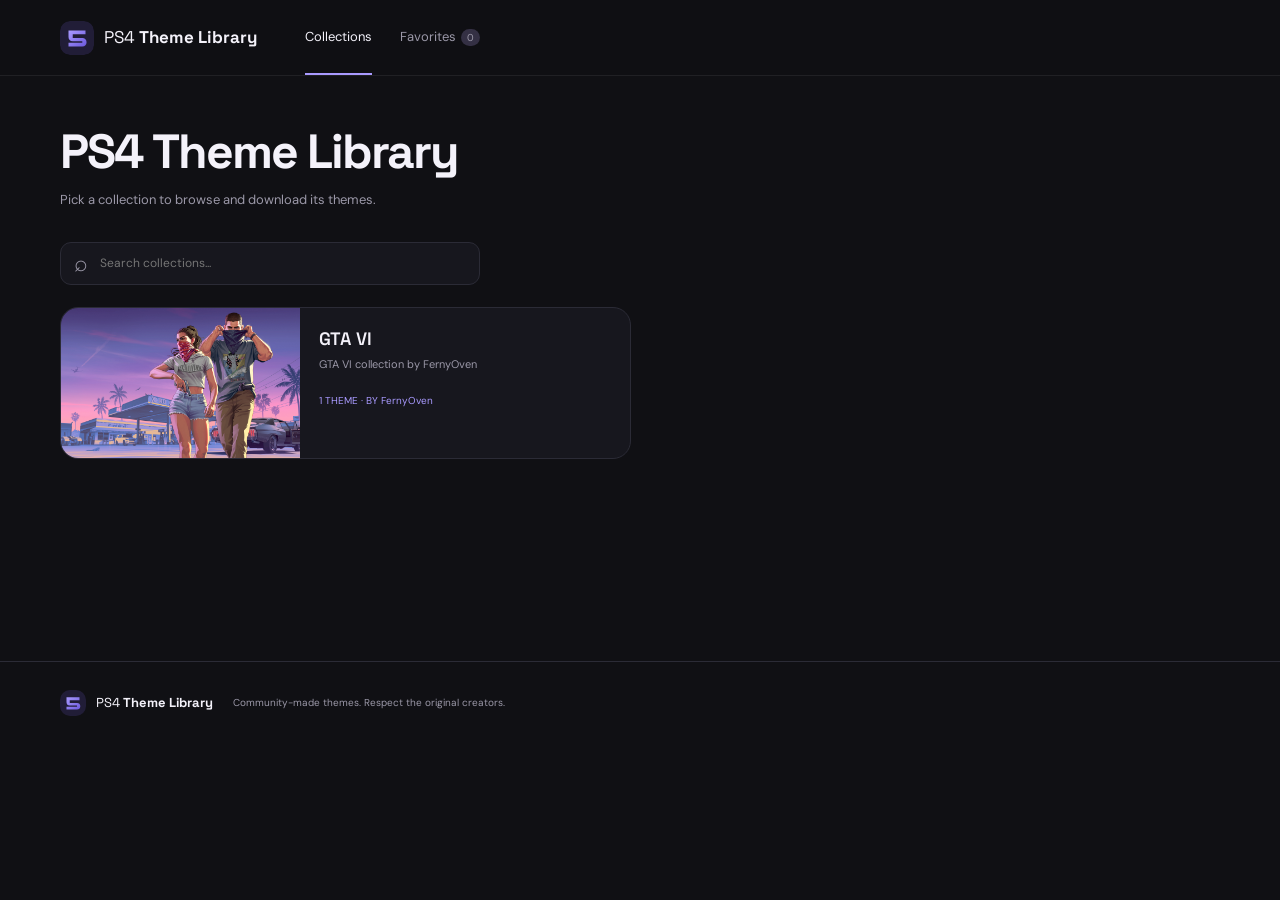
<file: index.html>
<!doctype html>
<html lang="en">
<head>
  <meta charset="utf-8">
  <meta name="viewport" content="width=device-width, initial-scale=1">
  <meta name="theme-color" content="#101014">
  <meta name="description" content="Browse and download community-made PS4 themes.">
  <title>PS4 Theme Library</title>
  <link rel="icon" href="assets/logo.svg" type="image/svg+xml">
  <link rel="stylesheet" href="styles.css?v=4">
  <script defer src="app.js?v=4"></script>
</head>
<body data-page="home">
  <header class="site-header">
    <a class="brand" href="./" aria-label="PS4 Theme Library home">
      <img src="assets/logo.svg" alt="" width="34" height="34">
      <span>PS4 <b>Theme Library</b></span>
    </a>
    <nav class="main-nav" aria-label="Main navigation">
      <a class="active" href="./">Collections</a>
      <a href="pages/favorites.html">Favorites <span id="favorite-nav-count" class="nav-count">0</span></a>
    </nav>
    <a class="github-link" href="https://github.com/" target="_blank" rel="noreferrer">GitHub ↗</a>
  </header>

  <main class="container page-container">
    <div class="page-intro">
      <h1>PS4 Theme Library</h1>
      <p>Pick a collection to browse and download its themes.</p>
    </div>
    <div class="collection-search">
      <label class="search-box"><span aria-hidden="true">⌕</span><input id="search-input" type="search" placeholder="Search collections..." autocomplete="off"></label>
    </div>
    <div id="problems"></div>
    <div id="collection-grid" class="collection-grid" aria-live="polite"><div class="loading-state">Loading collections…</div></div>
  </main>

  <footer class="site-footer"><a class="brand footer-brand" href="./"><img src="assets/logo.svg" alt="" width="26" height="26"><span>PS4 <b>Theme Library</b></span></a><p>Community-made themes. Respect the original creators.</p></footer>
  <div id="toast" class="toast" role="status" aria-live="polite"></div>
  <script>setTimeout(function(){var el=document.querySelector(".loading-state");if(el){el.innerHTML="<strong>Still loading…</strong>"+(window.__ps4tl?"The data is taking too long to load. Refresh the page; if it keeps happening, open the browser console (F12) to see which file failed.":"The site script (app.js) did not start. Make sure app.js is in the root of your repository, then hard-refresh (Ctrl+Shift+R).");}},12000);</script>
</body>
</html>
</file>
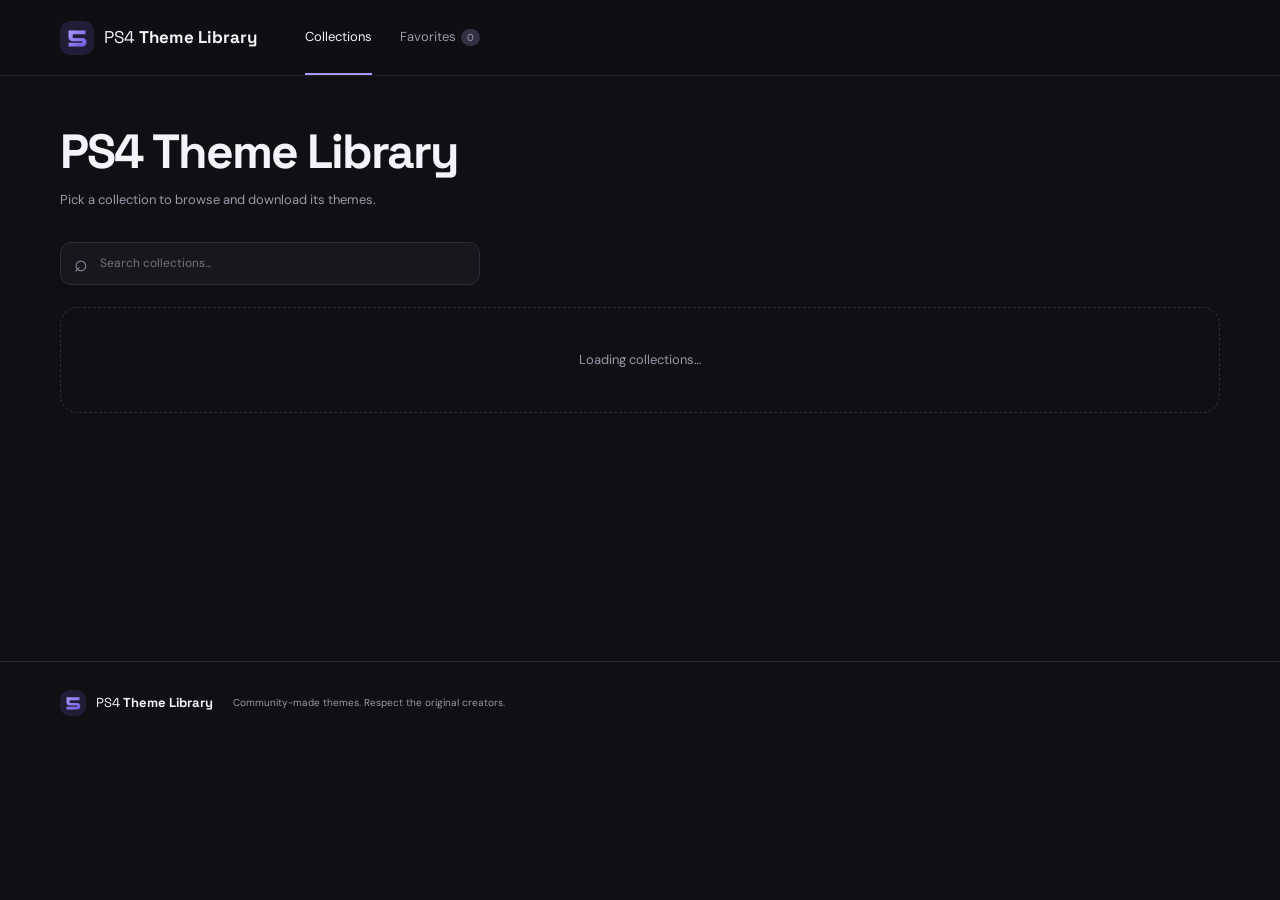
<file: pages/collection.html>
<!doctype html>
<html lang="en">
<head>
  <meta charset="utf-8"><meta name="viewport" content="width=device-width, initial-scale=1">
  <meta name="theme-color" content="#101014"><title>Collection · PS4 Theme Library</title>
  <link rel="icon" href="../assets/logo.svg" type="image/svg+xml"><link rel="stylesheet" href="../styles.css?v=4">
  <script defer src="../app.js?v=4"></script>
</head>
<body data-page="collection">
  <header class="site-header">
    <a class="brand" href="../"><img src="../assets/logo.svg" alt="" width="34" height="34"><span>PS4 <b>Theme Library</b></span></a>
    <nav class="main-nav" aria-label="Main navigation"><a class="active" href="../">Collections</a><a class="" href="favorites.html">Favorites <span id="favorite-nav-count" class="nav-count">0</span></a></nav>
    <a class="github-link" href="https://github.com/" target="_blank" rel="noreferrer">GitHub ↗</a>
  </header>
  <main class="container page-container">
    <div id="collection-detail"><div class="loading-state">Loading collection…</div></div>
  </main>
  <footer class="site-footer"><a class="brand footer-brand" href="../"><img src="../assets/logo.svg" alt="" width="26" height="26"><span>PS4 <b>Theme Library</b></span></a><p>Community-made themes. Respect the original creators.</p></footer>
  <div id="toast" class="toast" role="status" aria-live="polite"></div>
  <script>setTimeout(function(){var el=document.querySelector(".loading-state");if(el){el.innerHTML="<strong>Still loading…</strong>"+(window.__ps4tl?"The data is taking too long to load. Refresh the page; if it keeps happening, open the browser console (F12) to see which file failed.":"The site script (app.js) did not start. Make sure app.js is in the root of your repository, then hard-refresh (Ctrl+Shift+R).");}},12000);</script>
</body></html>
</file>
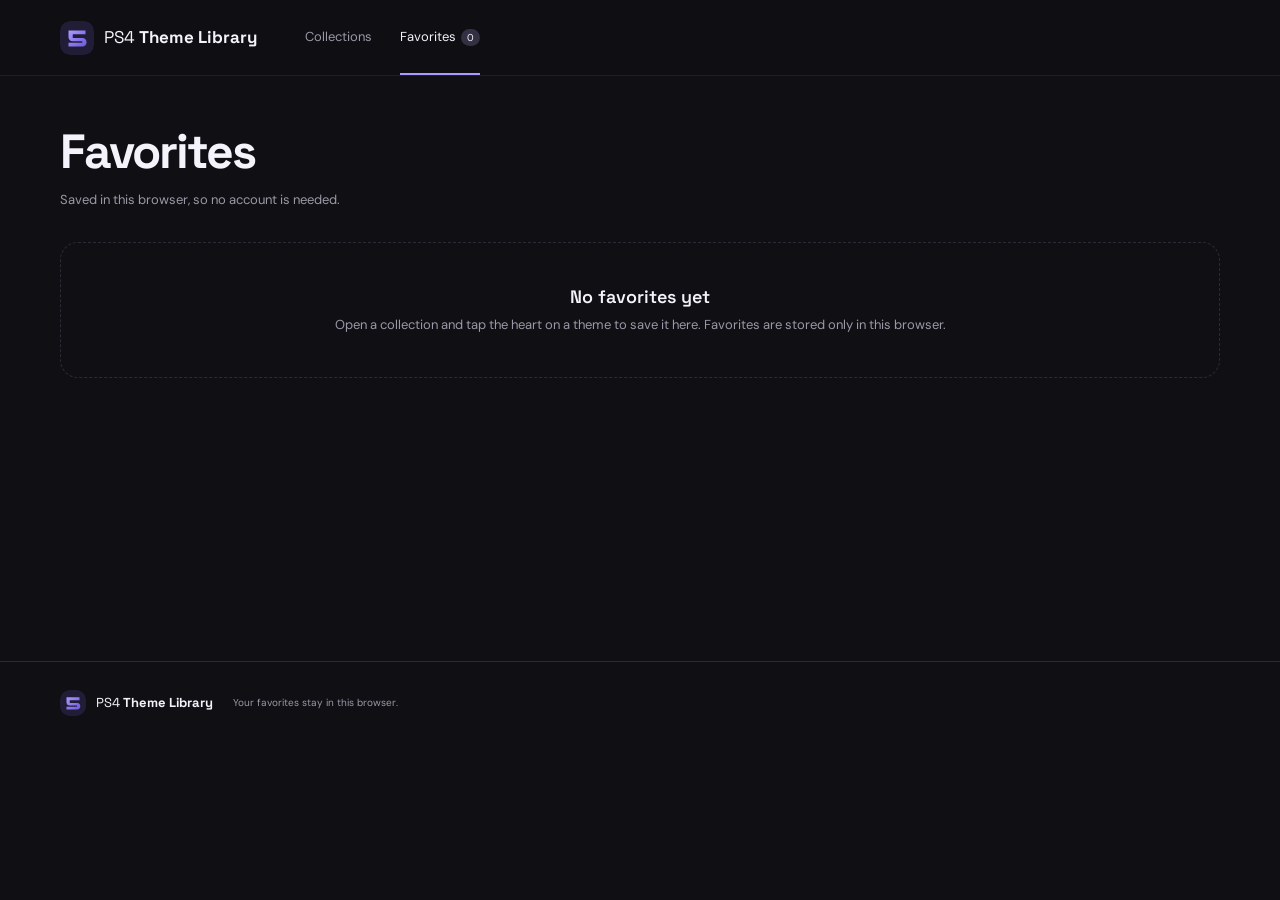
<file: pages/favorites.html>
<!doctype html>
<html lang="en">
<head>
  <meta charset="utf-8"><meta name="viewport" content="width=device-width, initial-scale=1">
  <meta name="theme-color" content="#101014"><title>Favorites · PS4 Theme Library</title>
  <link rel="icon" href="../assets/logo.svg" type="image/svg+xml"><link rel="stylesheet" href="../styles.css?v=4">
  <script defer src="../app.js?v=4"></script>
</head>
<body data-page="favorites">
  <header class="site-header">
    <a class="brand" href="../"><img src="../assets/logo.svg" alt="" width="34" height="34"><span>PS4 <b>Theme Library</b></span></a>
    <nav class="main-nav" aria-label="Main navigation"><a class="" href="../">Collections</a><a class="active" href="favorites.html">Favorites <span id="favorite-nav-count" class="nav-count">0</span></a></nav>
    <a class="github-link" href="https://github.com/" target="_blank" rel="noreferrer">GitHub ↗</a>
  </header>
  <main class="container page-container">
    <div class="page-intro"><h1>Favorites</h1><p>Saved in this browser, so no account is needed.</p></div>
    <div id="favorites-grid" class="theme-grid"><div class="loading-state">Loading favorites…</div></div>
  </main>
  <footer class="site-footer"><a class="brand footer-brand" href="../"><img src="../assets/logo.svg" alt="" width="26" height="26"><span>PS4 <b>Theme Library</b></span></a><p>Your favorites stay in this browser.</p></footer>
  <div id="toast" class="toast" role="status" aria-live="polite"></div>
  <script>setTimeout(function(){var el=document.querySelector(".loading-state");if(el){el.innerHTML="<strong>Still loading…</strong>"+(window.__ps4tl?"The data is taking too long to load. Refresh the page; if it keeps happening, open the browser console (F12) to see which file failed.":"The site script (app.js) did not start. Make sure app.js is in the root of your repository, then hard-refresh (Ctrl+Shift+R).");}},12000);</script>
</body></html>
</file>
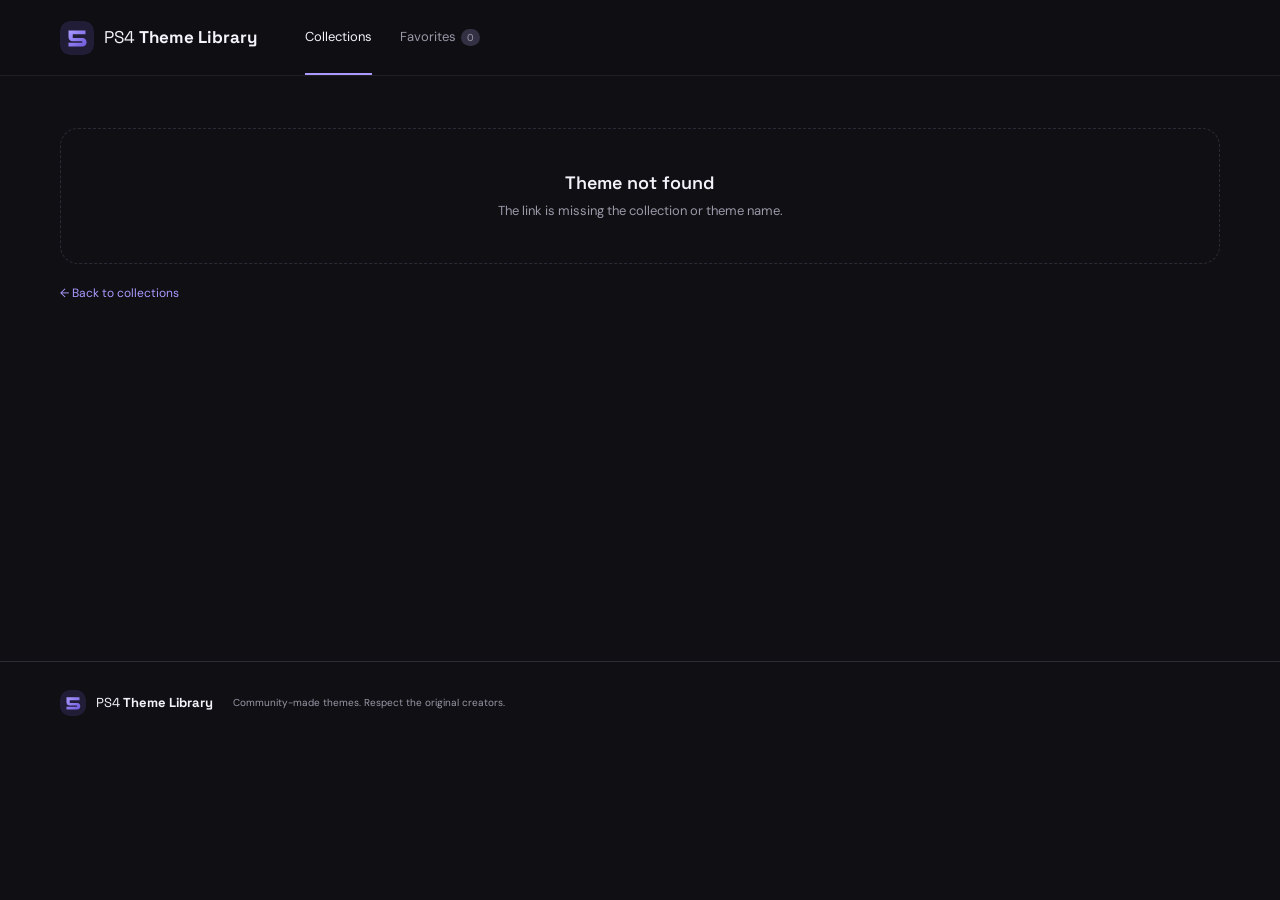
<file: pages/theme.html>
<!doctype html>
<html lang="en">
<head>
  <meta charset="utf-8"><meta name="viewport" content="width=device-width, initial-scale=1">
  <meta name="theme-color" content="#101014"><title>Theme · PS4 Theme Library</title>
  <link rel="icon" href="../assets/logo.svg" type="image/svg+xml"><link rel="stylesheet" href="../styles.css?v=4">
  <script defer src="../app.js?v=4"></script>
</head>
<body data-page="theme">
  <header class="site-header">
    <a class="brand" href="../"><img src="../assets/logo.svg" alt="" width="34" height="34"><span>PS4 <b>Theme Library</b></span></a>
    <nav class="main-nav" aria-label="Main navigation"><a class="active" href="../">Collections</a><a class="" href="favorites.html">Favorites <span id="favorite-nav-count" class="nav-count">0</span></a></nav>
    <a class="github-link" href="https://github.com/" target="_blank" rel="noreferrer">GitHub ↗</a>
  </header>
  <main class="container page-container">
    <div id="theme-detail"><div class="loading-state">Loading theme…</div></div>
  </main>
  <footer class="site-footer"><a class="brand footer-brand" href="../"><img src="../assets/logo.svg" alt="" width="26" height="26"><span>PS4 <b>Theme Library</b></span></a><p>Community-made themes. Respect the original creators.</p></footer>
  <div id="toast" class="toast" role="status" aria-live="polite"></div>
  <script>setTimeout(function(){var el=document.querySelector(".loading-state");if(el){el.innerHTML="<strong>Still loading…</strong>"+(window.__ps4tl?"The data is taking too long to load. Refresh the page; if it keeps happening, open the browser console (F12) to see which file failed.":"The site script (app.js) did not start. Make sure app.js is in the root of your repository, then hard-refresh (Ctrl+Shift+R).");}},12000);</script>
</body></html>
</file>
<file: styles.css>
@import url('https://fonts.googleapis.com/css2?family=DM+Sans:wght@400;500;600;700&family=Space+Grotesk:wght@400;500;600;700&display=swap');
:root{color-scheme:dark;--bg:#101014;--panel:#17171e;--panel2:#1d1d26;--line:#2b2b36;--text:#f4f2fa;--muted:#9b98a8;--accent:#a99aff;--accent2:#7967e8;--radius:18px}
*{box-sizing:border-box}html{scroll-behavior:smooth}body{margin:0;background:var(--bg);color:var(--text);font-family:'DM Sans',sans-serif;line-height:1.55}a{color:inherit;text-decoration:none}button,input,select{font:inherit}.container{width:min(1160px,calc(100% - 44px));margin:0 auto}.site-header{height:76px;padding:0 max(22px,calc((100% - 1160px)/2));display:flex;align-items:center;gap:48px;border-bottom:1px solid rgba(255,255,255,.07);background:rgba(16,16,20,.92);position:sticky;top:0;z-index:10;backdrop-filter:blur(18px)}.brand{display:flex;align-items:center;gap:10px;font-family:'Space Grotesk',sans-serif;font-size:17px;white-space:nowrap}.brand img{border-radius:10px}.brand b{font-weight:700}.main-nav{display:flex;gap:28px;height:100%;align-items:center;color:var(--muted);font-size:13px}.main-nav a{height:100%;display:flex;align-items:center;position:relative}.main-nav a:hover,.main-nav a.active{color:var(--text)}.main-nav a.active:after{content:"";height:2px;background:var(--accent);position:absolute;bottom:0;left:0;right:0}.nav-count{font-size:10px;background:#343044;border-radius:20px;padding:1px 6px;margin-left:5px}.github-link{margin-left:auto;font-size:12px;color:var(--muted);border:1px solid var(--line);padding:8px 13px;border-radius:10px}.github-link:hover{color:var(--text);border-color:#61568e}.hero{min-height:430px;display:grid;grid-template-columns:1fr 1fr;align-items:center;position:relative;overflow:hidden;border-bottom:1px solid var(--line)}.hero-copy{padding:68px 0;position:relative;z-index:1}.eyebrow{color:var(--accent);font-size:10px;font-weight:700;letter-spacing:2.2px;margin:0 0 12px}.hero h1,.page-intro h1{font:700 clamp(42px,6vw,68px)/1.02 'Space Grotesk',sans-serif;letter-spacing:-3px;margin:0}.hero h1 span{color:var(--accent)}.hero-description{max-width:390px;color:var(--muted);font-size:15px;margin:20px 0 26px}.button{border:0;border-radius:11px;padding:11px 17px;font-weight:700;font-size:12px;cursor:pointer;display:inline-flex;align-items:center;justify-content:center;gap:12px;transition:.2s}.button:hover{transform:translateY(-2px)}.button-primary{background:var(--accent);color:#171321}.button-quiet{background:#24232e;color:var(--text);border:1px solid var(--line)}.hero-art{height:350px;position:relative;overflow:hidden;background:radial-gradient(ellipse at 60% 45%,#39305f 0%,#191724 45%,transparent 72%)}.orb{position:absolute;border-radius:50%;filter:blur(1px)}.orb-one{width:250px;height:250px;right:12%;top:10%;background:linear-gradient(135deg,#a99aff55,#5544a422);box-shadow:0 0 90px #8671ff33}.orb-two{width:130px;height:130px;right:5%;bottom:5%;background:#6d5bd522}.hero-console{position:absolute;width:340px;height:145px;right:10%;top:32%;transform:skewY(-12deg) rotate(-4deg);border-radius:20px;background:linear-gradient(145deg,#343341,#111116 70%);box-shadow:0 35px 55px #0009,inset 0 2px 2px #ffffff22}.hero-console:before{content:"";position:absolute;left:18px;right:18px;top:13px;height:2px;background:#aaa5bf44}.console-line{position:absolute;right:30px;top:25px;width:5px;height:5px;border-radius:50%;background:#b8aaff;box-shadow:0 0 12px #b8aaff}.console-light{position:absolute;left:22px;bottom:17px;width:80px;height:2px;background:#a99aff88}.hero-art-label{position:absolute;right:10%;bottom:15%;font-size:9px;letter-spacing:3px;color:#b8b1d6}.stats-row{display:flex;gap:65px;padding:26px 0 36px;border-bottom:1px solid var(--line)}.stats-row div{display:flex;align-items:baseline;gap:9px}.stats-row strong{font:600 24px 'Space Grotesk'}.stats-row span{font-size:12px;color:var(--muted)}.section-block{padding:46px 0 8px}.section-heading{display:flex;justify-content:space-between;align-items:end;margin-bottom:22px}.section-heading h2{font:600 27px 'Space Grotesk';margin:0;letter-spacing:-.8px}.section-heading .eyebrow{margin-bottom:4px}.text-link{font-size:12px;color:var(--accent)}.toolbar{display:grid;grid-template-columns:minmax(220px,1fr) 145px 180px 150px;gap:10px;margin-bottom:22px}.search-box{height:43px;border:1px solid var(--line);border-radius:11px;background:var(--panel);display:flex;align-items:center;padding:0 13px;gap:10px;color:var(--muted)}.search-box span{font-size:23px}.search-box input{border:0;outline:0;background:transparent;color:var(--text);width:100%;font-size:12px}.toolbar select{background:var(--panel);color:var(--text);border:1px solid var(--line);border-radius:11px;padding:0 11px;font-size:11px;outline:none}.theme-grid{display:grid;grid-template-columns:repeat(3,minmax(0,1fr));gap:18px}.theme-card{background:var(--panel);border:1px solid var(--line);border-radius:var(--radius);overflow:hidden;transition:.22s;min-width:0}.theme-card:hover,.collection-card:hover{transform:translateY(-4px);border-color:#514875;box-shadow:0 15px 35px #0003}.theme-image{display:block;position:relative;aspect-ratio:16/9;background:#242333;overflow:hidden}.theme-image img{width:100%;height:100%;object-fit:cover;display:block;transition:transform .35s}.theme-card:hover .theme-image img{transform:scale(1.04)}.type-pill{position:absolute;left:12px;top:12px;background:#11121bd9;border:1px solid #ffffff25;color:#eee;border-radius:20px;padding:4px 9px;font-size:9px;text-transform:uppercase;letter-spacing:1px}.favorite-button{position:absolute;right:11px;top:10px;width:32px;height:32px;border-radius:50%;border:1px solid #ffffff30;background:#11121bd9;color:white;cursor:pointer;font-size:16px}.favorite-button.is-favorite{color:#ff8fb1}.card-content{padding:15px}.card-topline{display:flex;align-items:center;justify-content:space-between;gap:8px}.card-title{font:600 16px 'Space Grotesk';margin:0;overflow:hidden;text-overflow:ellipsis;white-space:nowrap}.rating-mini{color:#e9c77a;font-size:11px;white-space:nowrap}.card-description{font-size:11px;color:var(--muted);margin:7px 0 13px;min-height:34px}.card-meta{display:flex;align-items:center;justify-content:space-between;color:var(--muted);font-size:10px}.card-meta a{color:var(--accent)}.collection-grid{display:grid;grid-template-columns:repeat(2,minmax(0,1fr));gap:18px}.collection-card{display:grid;grid-template-columns:42% 1fr;background:var(--panel);border:1px solid var(--line);border-radius:var(--radius);overflow:hidden;transition:.2s}.collection-card img{width:100%;height:100%;min-height:150px;object-fit:cover}.collection-card-content{padding:19px}.collection-card h3{font:600 18px 'Space Grotesk';margin:0 0 6px}.collection-card p{font-size:11px;color:var(--muted);margin:0 0 14px}.collection-card small{font-size:10px;color:var(--accent)}.compact-grid{grid-template-columns:repeat(3,minmax(0,1fr))}.compact-grid .card-description{display:none}.result-count{font-size:11px;color:var(--muted);margin:15px 0 0}.page-container{min-height:65vh;padding-top:52px;padding-bottom:60px}.page-intro{margin-bottom:32px}.page-intro h1{font-size:48px}.page-intro>p:last-child{color:var(--muted);font-size:13px}.detail-back{font-size:12px;color:var(--muted);display:inline-block;margin-bottom:25px}.detail-layout{display:grid;grid-template-columns:minmax(0,1.35fr) minmax(280px,.8fr);gap:36px;align-items:start}.detail-preview{width:100%;aspect-ratio:16/9;object-fit:cover;border-radius:var(--radius);border:1px solid var(--line);background:var(--panel)}.detail-info h1{font:700 clamp(30px,4vw,46px)/1.1 'Space Grotesk';letter-spacing:-1.5px;margin:10px 0}.detail-info>p{color:var(--muted);font-size:13px}.detail-actions{display:flex;gap:10px;flex-wrap:wrap;margin:22px 0}.metadata-list{border-top:1px solid var(--line);margin-top:22px}.metadata-row{display:flex;justify-content:space-between;gap:12px;padding:12px 0;border-bottom:1px solid var(--line);font-size:11px}.metadata-row span:first-child{color:var(--muted)}.tag-list{display:flex;gap:7px;flex-wrap:wrap;margin-top:16px}.tag{background:#292638;color:#c9c0ff;border-radius:20px;padding:5px 9px;font-size:10px}.rating-box{margin-top:22px;padding:17px;background:var(--panel);border:1px solid var(--line);border-radius:14px}.rating-box strong{font-size:12px}.stars{display:flex;gap:5px;margin-top:10px}.star-button{border:0;background:transparent;color:#514b61;font-size:25px;cursor:pointer;padding:0}.star-button.selected,.star-button:hover{color:#e9c77a}.empty-state,.loading-state{grid-column:1/-1;padding:42px 20px;text-align:center;color:var(--muted);border:1px dashed var(--line);border-radius:var(--radius);font-size:13px}.empty-state strong{display:block;color:var(--text);font:600 18px 'Space Grotesk';margin-bottom:7px}.site-footer{border-top:1px solid var(--line);padding:28px max(22px,calc((100% - 1160px)/2));display:flex;align-items:center;gap:20px;color:var(--muted);font-size:10px}.footer-brand{font-size:13px;color:var(--text)}.site-footer p{margin:0}.site-footer>span{margin-left:auto}.toast{position:fixed;bottom:22px;left:50%;transform:translate(-50%,20px);opacity:0;background:#292638;border:1px solid #514875;color:var(--text);padding:11px 17px;border-radius:10px;font-size:12px;z-index:30;pointer-events:none;transition:.2s}.toast.show{opacity:1;transform:translate(-50%,0)}.collection-detail-head{display:grid;grid-template-columns:240px 1fr;gap:25px;align-items:center;margin-bottom:35px}.collection-detail-head img{width:100%;aspect-ratio:16/9;object-fit:cover;border-radius:15px}.collection-detail-head h1{font:700 36px 'Space Grotesk';margin:0}.collection-detail-head p{color:var(--muted);font-size:12px}
@media(max-width:800px){.site-header{gap:20px}.main-nav{gap:15px}.hero{min-height:370px}.hero-art{transform:scale(.85);transform-origin:center right}.toolbar{grid-template-columns:1fr 1fr}.search-box{grid-column:1/-1}.theme-grid,.compact-grid{grid-template-columns:repeat(2,minmax(0,1fr))}.detail-layout{grid-template-columns:1fr}.detail-info{max-width:650px}}
@media(max-width:560px){.container{width:calc(100% - 32px)}.site-header{height:65px;padding:0 16px;gap:12px}.brand{font-size:13px;gap:7px}.brand img{width:29px;height:29px}.main-nav{gap:12px;font-size:10px}.github-link{display:none}.hero{display:block;min-height:390px}.hero-copy{padding:60px 0 40px}.hero h1{font-size:49px}.hero-art{position:absolute;right:-100px;bottom:-85px;width:320px;height:250px;opacity:.65}.hero-console{width:260px;height:110px}.stats-row{gap:20px;justify-content:space-between}.stats-row strong{font-size:20px}.stats-row span{font-size:10px}.section-block{padding-top:35px}.section-heading h2{font-size:23px}.toolbar{grid-template-columns:1fr 1fr}.toolbar select{height:42px}.theme-grid,.compact-grid{grid-template-columns:1fr 1fr;gap:10px}.card-content{padding:11px}.card-title{font-size:13px}.card-description{font-size:10px}.collection-grid{grid-template-columns:1fr}.collection-card{grid-template-columns:38% 1fr}.collection-card-content{padding:13px}.collection-card h3{font-size:15px}.page-container{padding-top:38px}.page-intro h1{font-size:40px}.site-footer{padding:24px 16px;flex-wrap:wrap;gap:10px}.site-footer>span{margin-left:0;width:100%}.collection-detail-head{grid-template-columns:1fr}.collection-detail-head img{max-height:190px}.collection-detail-head h1{font-size:30px}}
.collection-search{margin-bottom:22px;max-width:420px}.page-intro h1{letter-spacing:-2px}.collection-detail-head small{color:var(--accent);font-size:11px}.muted-small{font-size:11px;color:var(--muted);margin:10px 0 0}.detail-notes{font-size:12px;color:var(--muted)}.collection-detail-head .detail-actions{margin:16px 0 0}.collection-detail-head .detail-actions:empty{display:none}.section-heading h2{margin-bottom:0}code{background:#24232e;padding:1px 5px;border-radius:5px}
@media(max-width:560px){.collection-search{max-width:none}}
.theme-card{position:relative}
.problem-banner{background:#2a1d24;border:1px solid #6b3a4a;border-radius:14px;padding:14px 18px;margin:0 0 20px;font-size:12px;color:#f2c9d3}.problem-banner strong{display:block;margin-bottom:6px;color:#ffd9e2}.problem-banner ul{margin:0;padding-left:18px}
</file>
